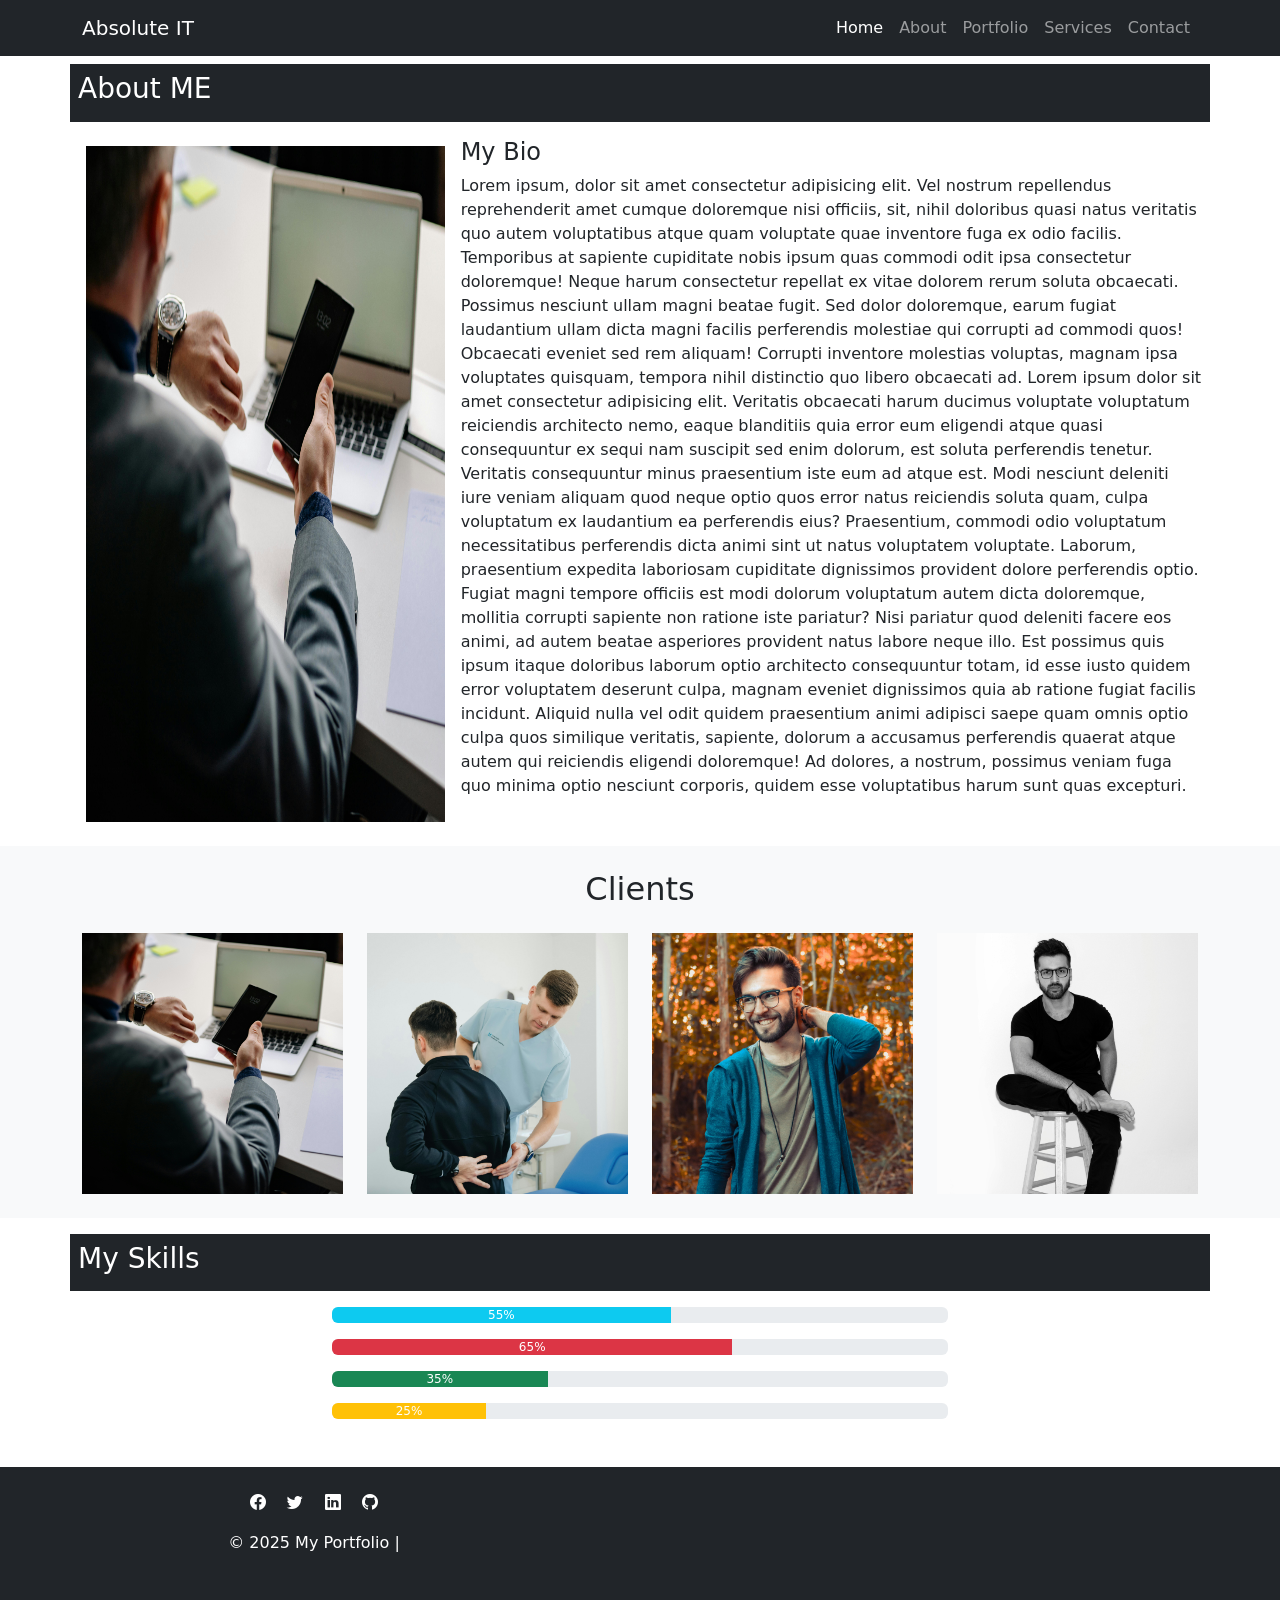
<file: about.html>
<!DOCTYPE html>
<html lang="en">
<head>
  <meta charset="UTF-8" />
  <meta name="viewport" content="width=device-width, initial-scale=1.0" />
  <link href="https://cdn.jsdelivr.net/npm/bootstrap@5.3.7/dist/css/bootstrap.min.css" rel="stylesheet" integrity="sha384-LN+7fdVzj6u52u30Kp6M/trliBMCMKTyK833zpbD+pXdCLuTusPj697FH4R/5mcr" crossorigin="anonymous">
  <script src="https://cdn.jsdelivr.net/npm/bootstrap@5.3.7/dist/js/bootstrap.bundle.min.js" integrity="sha384-ndDqU0Gzau9qJ1lfW4pNLlhNTkCfHzAVBReH9diLvGRem5+R9g2FzA8ZGN954O5Q" crossorigin="anonymous"></script>
  <link rel="stylesheet" href="https://cdn.jsdelivr.net/npm/bootstrap-icons@1.10.5/font/bootstrap-icons.css">

  <link rel="stylesheet" href="style.css">
  <title>Absoluet IT</title>
</head>
<body>
    <!-- Nav Bar -->
    <nav class="navbar navbar-expand-lg navbar-dark bg-dark sticky-top">
    <div class="container">
      <a class="navbar-brand" href="index.html"> Absolute IT </a>
      <button class="navbar-toggler" type="button" data-bs-toggle="collapse" data-bs-target="#navMenu">
        <span class="navbar-toggler-icon"></span>
      </button>
      <div class="collapse navbar-collapse" id="navMenu">
        <ul class="navbar-nav ms-auto text-center" >
          <li class="nav-item"><a class="nav-link active" href="index.html">Home</a></li>
          <li class="nav-item"><a class="nav-link" href="about.html">About</a></li>
          <li class="nav-item"><a class="nav-link" href="portfolio.html">Portfolio</a></li>
          <li class="nav-item"><a class="nav-link" href="services.html">Services</a></li>
          <li class="nav-item"><a class="nav-link" href="contact.html">Contact</a></li>
        </ul>
      </div>
    </div>
  </nav>

  <div class=" container bg-dark text-white p-2 mt-2">
    <h3 > About ME  </h3>
  </div>

  <div class="container my-2 p-2 ">
  <div class="row">

    <div class="col-4">
        <img src="6.jpg" alt="" class="fluid m-2 w-100 h-100">

    </div>

    <div class="col-8">
        <h4> My Bio  </h4>
        <p> Lorem ipsum, dolor sit amet consectetur adipisicing elit. Vel nostrum repellendus reprehenderit amet cumque doloremque nisi officiis, sit, nihil doloribus quasi natus veritatis quo autem voluptatibus atque quam voluptate quae inventore fuga ex odio facilis. Temporibus at sapiente cupiditate nobis ipsum quas commodi odit ipsa consectetur doloremque! Neque harum consectetur repellat ex vitae dolorem rerum soluta obcaecati. Possimus nesciunt ullam magni beatae fugit. Sed dolor doloremque, earum fugiat laudantium ullam dicta magni facilis perferendis molestiae qui corrupti ad commodi quos! Obcaecati eveniet sed rem aliquam! Corrupti inventore molestias voluptas, magnam ipsa voluptates quisquam, tempora nihil distinctio quo libero obcaecati ad. Lorem ipsum dolor sit amet consectetur adipisicing elit. Veritatis obcaecati harum ducimus voluptate voluptatum reiciendis architecto nemo, eaque blanditiis quia error eum eligendi atque quasi consequuntur ex sequi nam suscipit sed enim dolorum, est soluta perferendis tenetur. Veritatis consequuntur minus praesentium iste eum ad atque est. Modi nesciunt deleniti iure veniam aliquam quod neque optio quos error natus reiciendis soluta quam, culpa voluptatum ex laudantium ea perferendis eius? Praesentium, commodi odio voluptatum necessitatibus perferendis dicta animi sint ut natus voluptatem voluptate. Laborum, praesentium expedita laboriosam cupiditate dignissimos provident dolore perferendis optio. Fugiat magni tempore officiis est modi dolorum voluptatum autem dicta doloremque, mollitia corrupti sapiente non ratione iste pariatur? Nisi pariatur quod deleniti facere eos animi, ad autem beatae asperiores provident natus labore neque illo. Est possimus quis ipsum itaque doloribus laborum optio architecto consequuntur totam, id esse iusto quidem error voluptatem deserunt culpa, magnam eveniet dignissimos quia ab ratione fugiat facilis incidunt. Aliquid nulla vel odit quidem praesentium animi adipisci saepe quam omnis optio culpa quos similique veritatis, sapiente, dolorum a accusamus perferendis quaerat atque autem qui reiciendis eligendi doloremque! Ad dolores, a nostrum, possimus veniam fuga quo minima optio nesciunt corporis, quidem esse voluptatibus harum sunt quas excepturi. </p>
    </div>

  </div>


 </div>




<section class="bg-light py-4 mt-4">
    <div class="container text-center">
      <h2>Clients</h2>
      <div class="row mt-4">
        <div class="col-md-3 col-6">
          <img src="6.jpg" alt="Client 1" class="img-fluid grayscale" />
        </div>
        <div class="col-md-3 col-6">
          <img src="7.jpg" alt="Client 2" class="img-fluid grayscale" />
        </div>
           <div class="col-md-3 col-6">
          <img src="8.jpg" alt="Client 2" class="img-fluid grayscale" />
        </div>
                <div class="col-md-3 col-6">
          <img src="9.jpg" alt="Client 2" class="img-fluid grayscale" />
        </div>
      </div>
    </div>
  </section>


<div class="container bg-dark text-white p-2 my-3 ">
  <h3>My Skills</h3>
</div>

<div class="container my-3 gap-3 progressbar-1">

  <div class="progress mb-3">
    <div class="progress-bar bg-info" role="progressbar" style="width: 55%;" aria-valuenow="55" aria-valuemin="0" aria-valuemax="100">55%</div>
  </div>

  <div class="progress mb-3">
    <div class="progress-bar bg-danger" role="progressbar" style="width: 65%;" aria-valuenow="65" aria-valuemin="0" aria-valuemax="100">65%</div>
  </div>

  <div class="progress mb-3">
    <div class="progress-bar bg-success" role="progressbar" style="width: 35%;" aria-valuenow="35" aria-valuemin="0" aria-valuemax="100">35%</div>
  </div>

  <div class="progress mb-3">
    <div class="progress-bar bg-warning" role="progressbar" style="width: 25%;" aria-valuenow="25" aria-valuemin="0" aria-valuemax="100">25%</div>
  </div>

</div>



    <!-- Footer -->
   <footer class="bg-dark text-white text-center py-4 mt-5">
        <div class="row">
            <div class="col-6">
                <!-- Social Icons -->
                <div class="mb-3">
                    <a href="#" class="text-white me-3"><i class="bi bi-facebook"></i></a>
                    <a href="#" class="text-white me-3"><i class="bi bi-twitter"></i></a>
                    <a href="#" class="text-white me-3"><i class="bi bi-linkedin"></i></a>
                    <a href="#" class="text-white"><i class="bi bi-github"></i></a>
                </div>

                <!-- Copyright + Time -->
                <div>© 2025 My Portfolio | <h3 id="datetime"></h3></div>
            </div>
            <div class="col-6">

                <iframe
                    src="https://www.google.com/maps/embed?pb=!1m18!1m12!1m3!1d3651.893793030999!2d90.38806817383815!3d23.751166478669823!2m3!1f0!2f0!3f0!3m2!1i1024!2i768!4f13.1!3m3!1m2!1s0x3755b8bcd681372b%3A0x5c2b8755e4327004!2sBashundhara%20City%20Shopping%20Complex!5e0!3m2!1sen!2sbd!4v1754132889479!5m2!1sen!2sbd"
                    width="250" height="200" style="border:0;" allowfullscreen="" loading="lazy"
                    referrerpolicy="no-referrer-when-downgrade"></iframe>

            </div>
        </div>

    </footer>

<script src="https://cdn.jsdelivr.net/npm/bootstrap@5.3.7/dist/js/bootstrap.bundle.min.js" integrity="sha384-ndDqU0Gzau9qJ1lfW4pNLlhNTkCfHzAVBReH9diLvGRem5+R9g2FzA8ZGN954O5Q" crossorigin="anonymous"></script>
  <script src="script.js"></script>

</body>
</html>
</file>
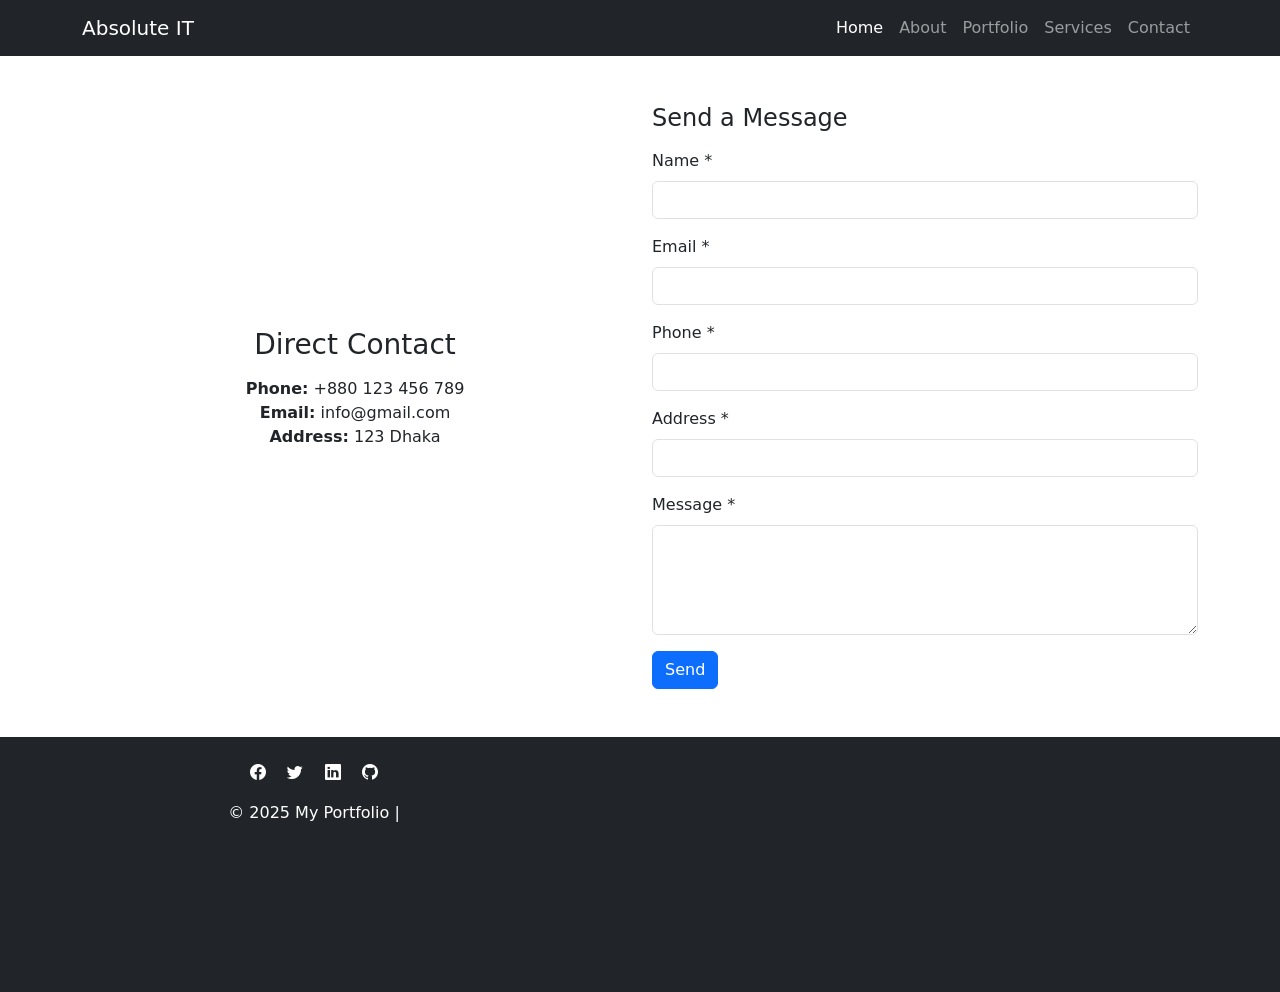
<file: contact.html>
<!DOCTYPE html>
<html lang="en">
<head>
  <meta charset="UTF-8" />
  <meta name="viewport" content="width=device-width, initial-scale=1.0" />
  <link href="https://cdn.jsdelivr.net/npm/bootstrap@5.3.7/dist/css/bootstrap.min.css" rel="stylesheet" integrity="sha384-LN+7fdVzj6u52u30Kp6M/trliBMCMKTyK833zpbD+pXdCLuTusPj697FH4R/5mcr" crossorigin="anonymous">
  <script src="https://cdn.jsdelivr.net/npm/bootstrap@5.3.7/dist/js/bootstrap.bundle.min.js" integrity="sha384-ndDqU0Gzau9qJ1lfW4pNLlhNTkCfHzAVBReH9diLvGRem5+R9g2FzA8ZGN954O5Q" crossorigin="anonymous"></script>
  <link rel="stylesheet" href="https://cdn.jsdelivr.net/npm/bootstrap-icons@1.10.5/font/bootstrap-icons.css">

  <link rel="stylesheet" href="style.css">
  <title>Absoluet IT</title>
</head>
<body>
    <!-- Nav Bar -->
    <nav class="navbar navbar-expand-lg navbar-dark bg-dark sticky-top">
    <div class="container">
      <a class="navbar-brand" href="index.html"> Absolute IT </a>
      <button class="navbar-toggler" type="button" data-bs-toggle="collapse" data-bs-target="#navMenu">
        <span class="navbar-toggler-icon"></span>
      </button>
      <div class="collapse navbar-collapse" id="navMenu">
        <ul class="navbar-nav ms-auto text-center" >
          <li class="nav-item"><a class="nav-link active" href="index.html">Home</a></li>
          <li class="nav-item"><a class="nav-link" href="about.html">About</a></li>
          <li class="nav-item"><a class="nav-link" href="portfolio.html">Portfolio</a></li>
          <li class="nav-item"><a class="nav-link" href="services.html">Services</a></li>
          <li class="nav-item"><a class="nav-link" href="contact.html">Contact</a></li>
        </ul>
      </div>
    </div>
  </nav>


  
  <section class="container my-5">
  <div class="row g-4 align-items-center">
    <div class="col-md-6 d-flex flex-column justify-content-center  text-center p-4" >
      <h3 class="mb-3">Direct Contact</h3>
      <p>
        <strong>Phone:</strong> +880 123 456 789 <br>
        <strong>Email:</strong> info@gmail.com <br>
        <strong>Address:</strong> 123 Dhaka
      </p>
    </div>
    <div class="col-md-6">
      <h4 class="mb-3">Send a Message</h4>
      <form id="contactForm" novalidate>
        <div class="mb-3">
          <label for="name" class="form-label">Name *</label>
          <input type="text" class="form-control" id="name" required />
          <div class="invalid-feedback">Please enter your name.</div>
        </div>
        <div class="mb-3">
          <label for="email" class="form-label">Email *</label>
          <input type="email" class="form-control" id="email" required />
          <div class="invalid-feedback">Please enter a valid email address.</div>
        </div>
        <div class="mb-3">
          <label for="phone" class="form-label">Phone *</label>
          <input type="tel" class="form-control" id="phone" required pattern="^[0-9\-\+\s\(\)]{7,15}$" />
          <div class="invalid-feedback">Please enter a valid phone number.</div>
        </div>
        <div class="mb-3">
          <label for="address" class="form-label">Address *</label>
          <input type="text" class="form-control" id="address" required />
          <div class="invalid-feedback">Please enter your address.</div>
        </div>
        <div class="mb-3">
          <label for="message" class="form-label">Message *</label>
          <textarea class="form-control" id="message" rows="4" required></textarea>
          <div class="invalid-feedback">Please enter your message.</div>
        </div>
        <button type="submit" class="btn btn-primary">Send</button>
      </form>
    </div>
  </div>
</section>


  <!-- Contact form -->

  </section>



    <!-- Footer -->
   <footer class="bg-dark text-white text-center py-4 mt-5">
        <div class="row">
            <div class="col-6">
                <!-- Social Icons -->
                <div class="mb-3">
                    <a href="#" class="text-white me-3"><i class="bi bi-facebook"></i></a>
                    <a href="#" class="text-white me-3"><i class="bi bi-twitter"></i></a>
                    <a href="#" class="text-white me-3"><i class="bi bi-linkedin"></i></a>
                    <a href="#" class="text-white"><i class="bi bi-github"></i></a>
                </div>

                <!-- Copyright + Time -->
                <div>© 2025 My Portfolio | <h3 id="datetime"></h3></div>
            </div>
            <div class="col-6">

                <iframe
                    src="https://www.google.com/maps/embed?pb=!1m18!1m12!1m3!1d3651.893793030999!2d90.38806817383815!3d23.751166478669823!2m3!1f0!2f0!3f0!3m2!1i1024!2i768!4f13.1!3m3!1m2!1s0x3755b8bcd681372b%3A0x5c2b8755e4327004!2sBashundhara%20City%20Shopping%20Complex!5e0!3m2!1sen!2sbd!4v1754132889479!5m2!1sen!2sbd"
                    width="250" height="200" style="border:0;" allowfullscreen="" loading="lazy"
                    referrerpolicy="no-referrer-when-downgrade"></iframe>

            </div>
        </div>




    </footer>
<script src="https://cdn.jsdelivr.net/npm/bootstrap@5.3.7/dist/js/bootstrap.bundle.min.js" integrity="sha384-ndDqU0Gzau9qJ1lfW4pNLlhNTkCfHzAVBReH9diLvGRem5+R9g2FzA8ZGN954O5Q" crossorigin="anonymous"></script>
  <script src="script.js"></script>
</body>
</html>
</file>
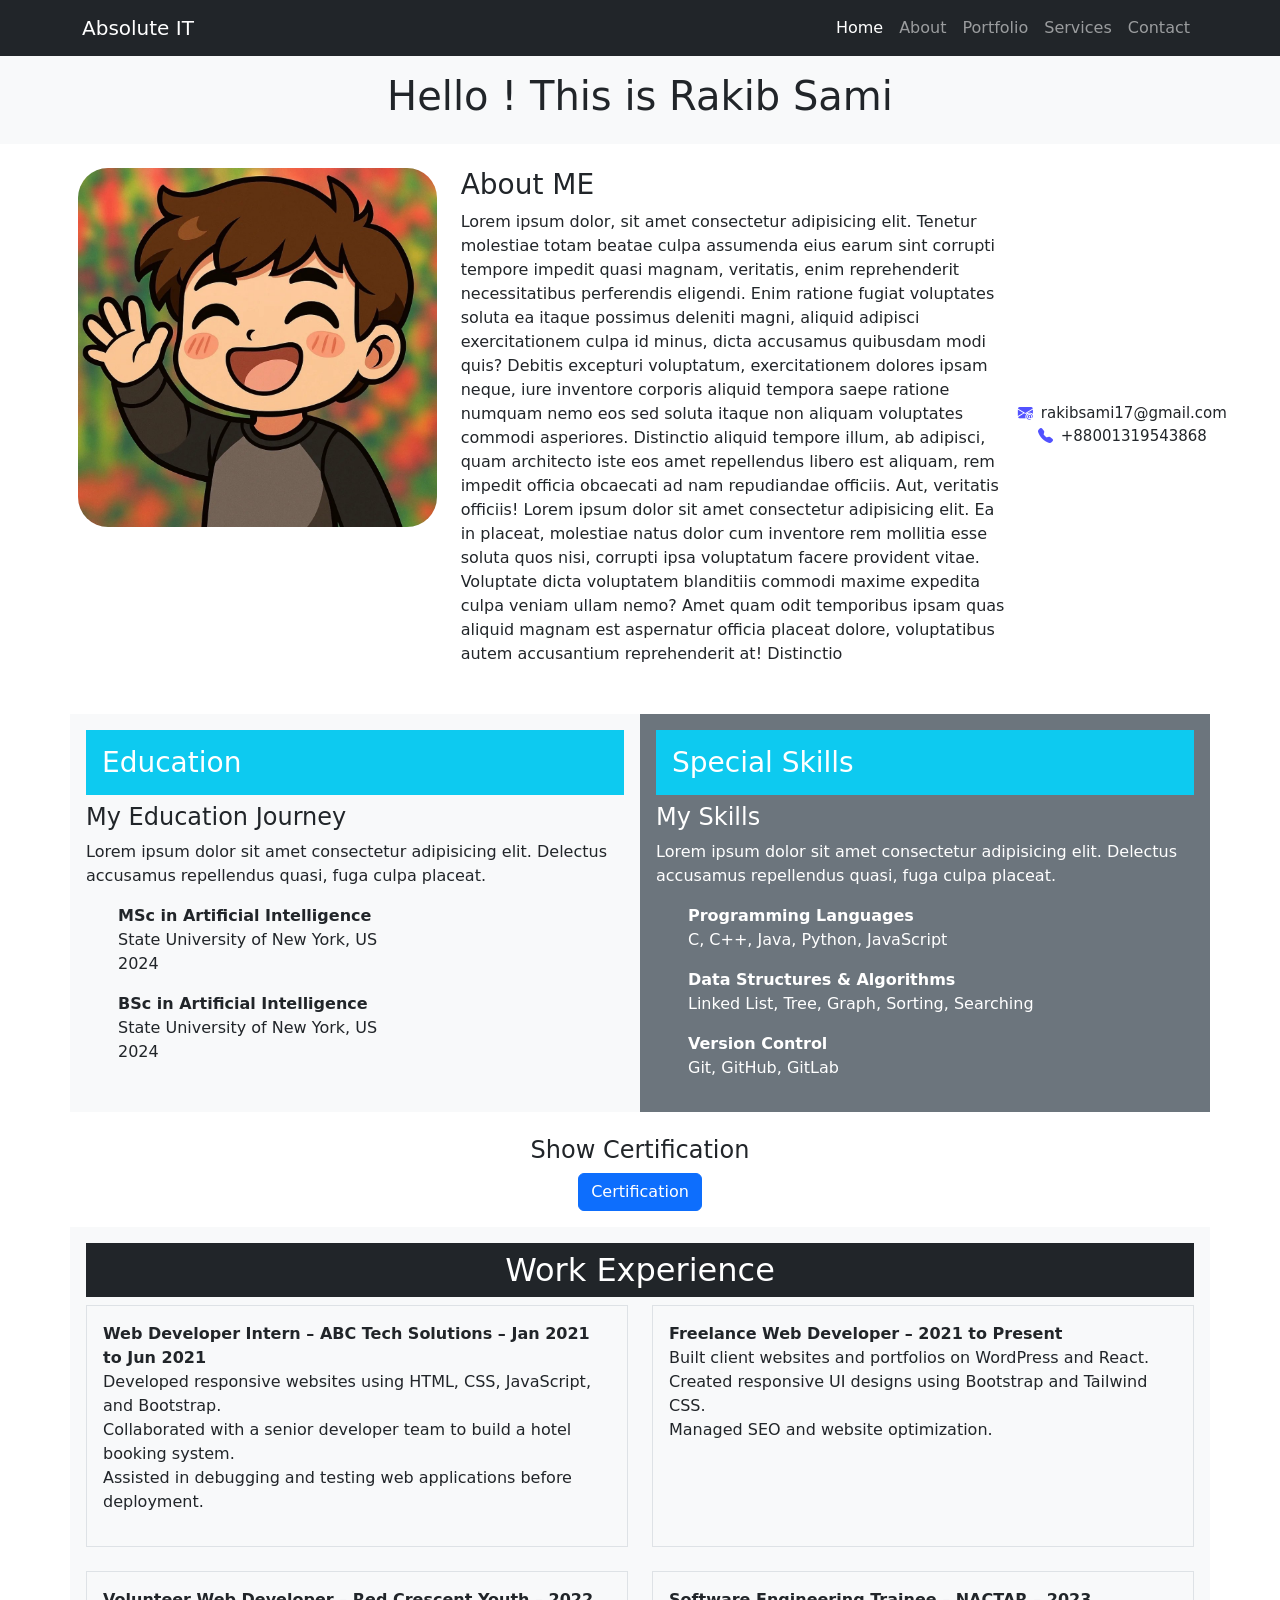
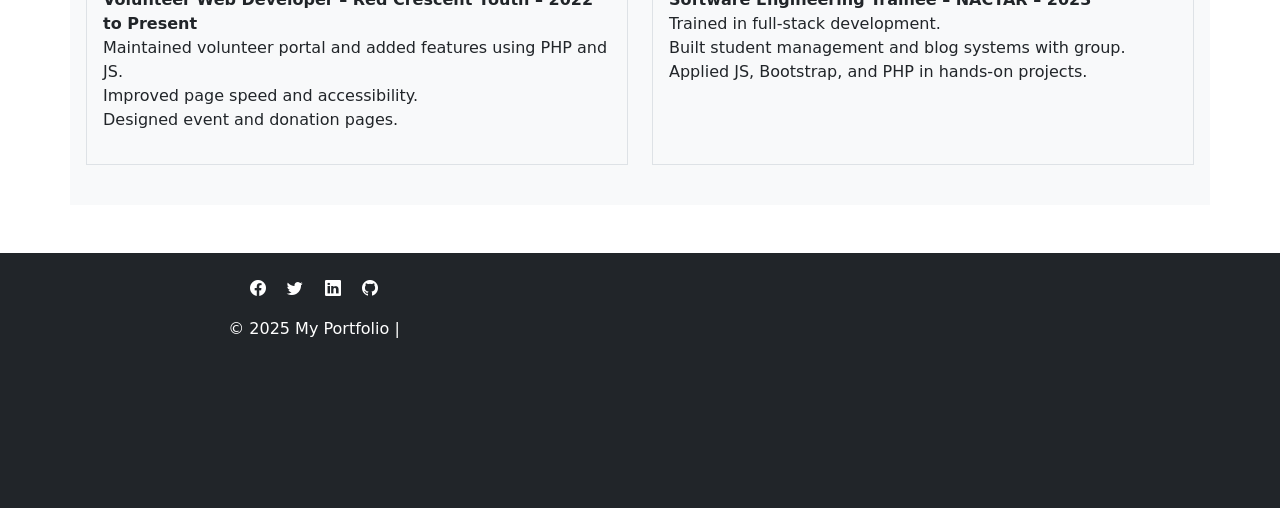
<file: portfolio.html>
<!DOCTYPE html>
<html lang="en">
<head>
  <meta charset="UTF-8" />
  <meta name="viewport" content="width=device-width, initial-scale=1.0" />
  <link href="https://cdn.jsdelivr.net/npm/bootstrap@5.3.7/dist/css/bootstrap.min.css" rel="stylesheet" integrity="sha384-LN+7fdVzj6u52u30Kp6M/trliBMCMKTyK833zpbD+pXdCLuTusPj697FH4R/5mcr" crossorigin="anonymous">
  <script src="https://cdn.jsdelivr.net/npm/bootstrap@5.3.7/dist/js/bootstrap.bundle.min.js" integrity="sha384-ndDqU0Gzau9qJ1lfW4pNLlhNTkCfHzAVBReH9diLvGRem5+R9g2FzA8ZGN954O5Q" crossorigin="anonymous"></script>
  <link rel="stylesheet" href="https://cdn.jsdelivr.net/npm/bootstrap-icons@1.10.5/font/bootstrap-icons.css">

  <link rel="stylesheet" href="style.css">

  <title>Absoluet IT</title>
</head>
<body>
    <!-- Nav Bar -->
    <nav class="navbar navbar-expand-lg navbar-dark bg-dark sticky-top">
    <div class="container">
      <a class="navbar-brand" href="index.html"> Absolute IT </a>
      <button class="navbar-toggler" type="button" data-bs-toggle="collapse" data-bs-target="#navMenu">
        <span class="navbar-toggler-icon"></span>
      </button>
      <div class="collapse navbar-collapse" id="navMenu">
        <ul class="navbar-nav ms-auto text-center" >
          <li class="nav-item"><a class="nav-link active" href="index.html">Home</a></li>
          <li class="nav-item"><a class="nav-link" href="about.html">About</a></li>
          <li class="nav-item"><a class="nav-link" href="portfolio.html">Portfolio</a></li>
          <li class="nav-item"><a class="nav-link" href="services.html">Services</a></li>
          <li class="nav-item"><a class="nav-link" href="contact.html">Contact</a></li>
        </ul>
      </div>
    </div>
  </nav>



  <div class="container-fluid bg-light text-center p-3"> 
      <h1> Hello ! This is Rakib Sami </h1>
  </div>

  <div class="container  p-2 my-3 ">

    <div class="row"> 

        <div class="col-4">
            <img src="sami.jpg" alt="" class="img-fluid w-100 sami-image">
        </div>

        <div class="col-6 ">
            <h3> About ME  </h3>
            <p> Lorem ipsum dolor, sit amet consectetur adipisicing elit. Tenetur molestiae totam beatae culpa assumenda eius earum sint corrupti tempore impedit quasi magnam, veritatis, enim reprehenderit necessitatibus perferendis eligendi. Enim ratione fugiat voluptates soluta ea itaque possimus deleniti magni, aliquid adipisci exercitationem culpa id minus, dicta accusamus quibusdam modi quis? Debitis excepturi voluptatum, exercitationem dolores ipsam neque, iure inventore corporis aliquid tempora saepe ratione numquam nemo eos sed soluta itaque non aliquam voluptates commodi asperiores. Distinctio aliquid tempore illum, ab adipisci, quam architecto iste eos amet repellendus libero est aliquam, rem impedit officia obcaecati ad nam repudiandae officiis. Aut, veritatis officiis! Lorem ipsum dolor sit amet consectetur adipisicing elit. Ea in placeat, molestiae natus dolor cum inventore rem mollitia esse soluta quos nisi, corrupti ipsa voluptatum facere provident vitae. Voluptate dicta voluptatem blanditiis commodi maxime expedita culpa veniam ullam nemo? Amet quam odit temporibus ipsam quas aliquid magnam est aspernatur officia placeat dolore, voluptatibus autem accusantium reprehenderit at! Distinctio</p>
        </div>

        <div class="col-2  d-flex flex-column justify-content-center align-items-center ">

            <div class="info-2 d-flex ">  <div class="icon ms-2 me-2 samiicon">  <i class="bi bi-envelope-at-fill"></i> </div>  <div class="icon-text"> rakibsami17@gmail.com </div>   </div>
            <div class="info-2 d-flex ">  <div class="icon ms-2 me-2 samiicon">  <i class="bi bi-telephone-fill"></i> </div>  <div class="icon-text"> +88001319543868 </div>   </div>

        </div>

    </div>

  </div>

  <div class="container bg-light mt-3">
      
  </div>


  <div class="container mt-4">
  <div class="row">

    <!-- Left Column -->
    <div class="col-6 bg-light p-3">
      <h3 class="bg-info text-white p-3">Education</h3>
      <h4>My Education Journey</h4>
      <p>Lorem ipsum dolor sit amet consectetur adipisicing elit. Delectus accusamus repellendus quasi, fuga culpa placeat.</p>
      <ul class="samilist">
        <li>
          <b>MSc in Artificial Intelligence</b><br>
          <p>State University of New York, US<br>2024</p>
        </li>
        <li>
          <b>BSc in Artificial Intelligence</b><br>
          <p>State University of New York, US<br>2024</p>
        </li>
      </ul>
    </div>

    <!-- Right Column -->
    <div class="col-6 bg-secondary text-white p-3">
      <h3 class="bg-info text-white p-3">Special Skills</h3>
      <h4>My Skills</h4>
      <p>Lorem ipsum dolor sit amet consectetur adipisicing elit. Delectus accusamus repellendus quasi, fuga culpa placeat.</p>
      <ul class="samilist">
        <li>
          <b>Programming Languages</b><br>
          <p>C, C++, Java, Python, JavaScript</p>
        </li>
        <li>
          <b>Data Structures & Algorithms</b><br>
          <p>Linked List, Tree, Graph, Sorting, Searching</p>
        </li>
        <li>
          <b>Version Control</b><br>
          <p>Git, GitHub, GitLab</p>
        </li>
      </ul>
    </div>

  </div>
</div>



<!-- Button trigger modal -->

<div class="text-center mt-4"> 
    <h4>  Show  Certification  </h4>
<!-- Button trigger modal -->
<button type="button" class="btn btn-primary" data-toggle="modal" data-target="#exampleModalCenter">
  Certification
</button>

<!-- Modal -->
<div class="modal fade" id="exampleModalCenter" tabindex="-1" role="dialog" aria-labelledby="exampleModalCenterTitle" aria-hidden="true">
  <div class="modal-dialog modal-dialog-centered" role="document">
    <div class="modal-content">
      <div class="modal-header">
        <h5 class="modal-title" id="exampleModalLongTitle">  Certification  </h5>
        <button type="button" class="close" data-dismiss="modal" aria-label="Close">
          <span aria-hidden="true">&times;</span>
        </button>
      </div>
      <div class="modal-body">
                              Web Development – Programming Hero (2023) <br>
                      Graphics Design – Creative IT Institute (2022) <br>
                      SEO & Digital Marketing – BITM (2021) <br>
                      WordPress Customization – Freelancing BD (2020) <br>
       </div>
      <div class="modal-footer">
        <button type="button" class="btn btn-secondary" data-dismiss="modal">Close</button>
        <button type="button" class="btn btn-primary">Save changes</button>
      </div>
    </div>
  </div>
</div>

</div>


        <div class="container my-3 p-3 bg-light">
  <h2 class="bg-dark text-white text-center p-2">Work Experience</h2>
  
  <div class="row">
    <div class="col-md-6 mb-4">
      <div class="workbox border p-3 h-100">
        <p><b>Web Developer Intern – ABC Tech Solutions – Jan 2021 to Jun 2021</b><br>
          Developed responsive websites using HTML, CSS, JavaScript, and Bootstrap.<br>
          Collaborated with a senior developer team to build a hotel booking system.<br>
          Assisted in debugging and testing web applications before deployment.
        </p>
      </div>
    </div>
    
    <div class="col-md-6 mb-4">
      <div class="workbox border p-3 h-100">
        <p><b>Freelance Web Developer – 2021 to Present</b><br>
          Built client websites and portfolios on WordPress and React.<br>
          Created responsive UI designs using Bootstrap and Tailwind CSS.<br>
          Managed SEO and website optimization.
        </p>
      </div>
    </div>
    
    <div class="col-md-6 mb-4">
      <div class="workbox border p-3 h-100">
        <p><b>Volunteer Web Developer – Red Crescent Youth – 2022 to Present</b><br>
          Maintained volunteer portal and added features using PHP and JS.<br>
          Improved page speed and accessibility.<br>
          Designed event and donation pages.
        </p>
      </div>
    </div>

    <div class="col-md-6 mb-4">
      <div class="workbox border p-3 h-100">
        <p><b>Software Engineering Trainee – NACTAR – 2023</b><br>
          Trained in full-stack development.<br>
          Built student management and blog systems with group.<br>
          Applied JS, Bootstrap, and PHP in hands-on projects.
        </p>
      </div>
    </div>
  </div>
</div>

 <!-- Footer -->
   <footer class="bg-dark text-white text-center py-4 mt-5">
        <div class="row">
            <div class="col-6">
                <!-- Social Icons -->
                <div class="mb-3">
                    <a href="#" class="text-white me-3"><i class="bi bi-facebook"></i></a>
                    <a href="#" class="text-white me-3"><i class="bi bi-twitter"></i></a>
                    <a href="#" class="text-white me-3"><i class="bi bi-linkedin"></i></a>
                    <a href="#" class="text-white"><i class="bi bi-github"></i></a>
                </div>

                <!-- Copyright + Time -->
                <div>© 2025 My Portfolio | <h3 id="datetime"></h3></div>
            </div>
            <div class="col-6">

                <iframe
                    src="https://www.google.com/maps/embed?pb=!1m18!1m12!1m3!1d3651.893793030999!2d90.38806817383815!3d23.751166478669823!2m3!1f0!2f0!3f0!3m2!1i1024!2i768!4f13.1!3m3!1m2!1s0x3755b8bcd681372b%3A0x5c2b8755e4327004!2sBashundhara%20City%20Shopping%20Complex!5e0!3m2!1sen!2sbd!4v1754132889479!5m2!1sen!2sbd"
                    width="250" height="200" style="border:0;" allowfullscreen="" loading="lazy"
                    referrerpolicy="no-referrer-when-downgrade"></iframe>

            </div>
        </div>
    </footer>

    <script src="https://cdn.jsdelivr.net/npm/bootstrap@5.3.7/dist/js/bootstrap.bundle.min.js" integrity="sha384-ndDqU0Gzau9qJ1lfW4pNLlhNTkCfHzAVBReH9diLvGRem5+R9g2FzA8ZGN954O5Q" crossorigin="anonymous"></script>
  <script src="script.js"></script>
  <!-- Required JS -->
<script src="https://code.jquery.com/jquery-3.5.1.slim.min.js"></script>
<script src="https://cdn.jsdelivr.net/npm/popper.js@1.16.1/dist/umd/popper.min.js"></script>
<script src="https://stackpath.bootstrapcdn.com/bootstrap/4.5.2/js/bootstrap.min.js"></script>
</body>
</html>
</file>
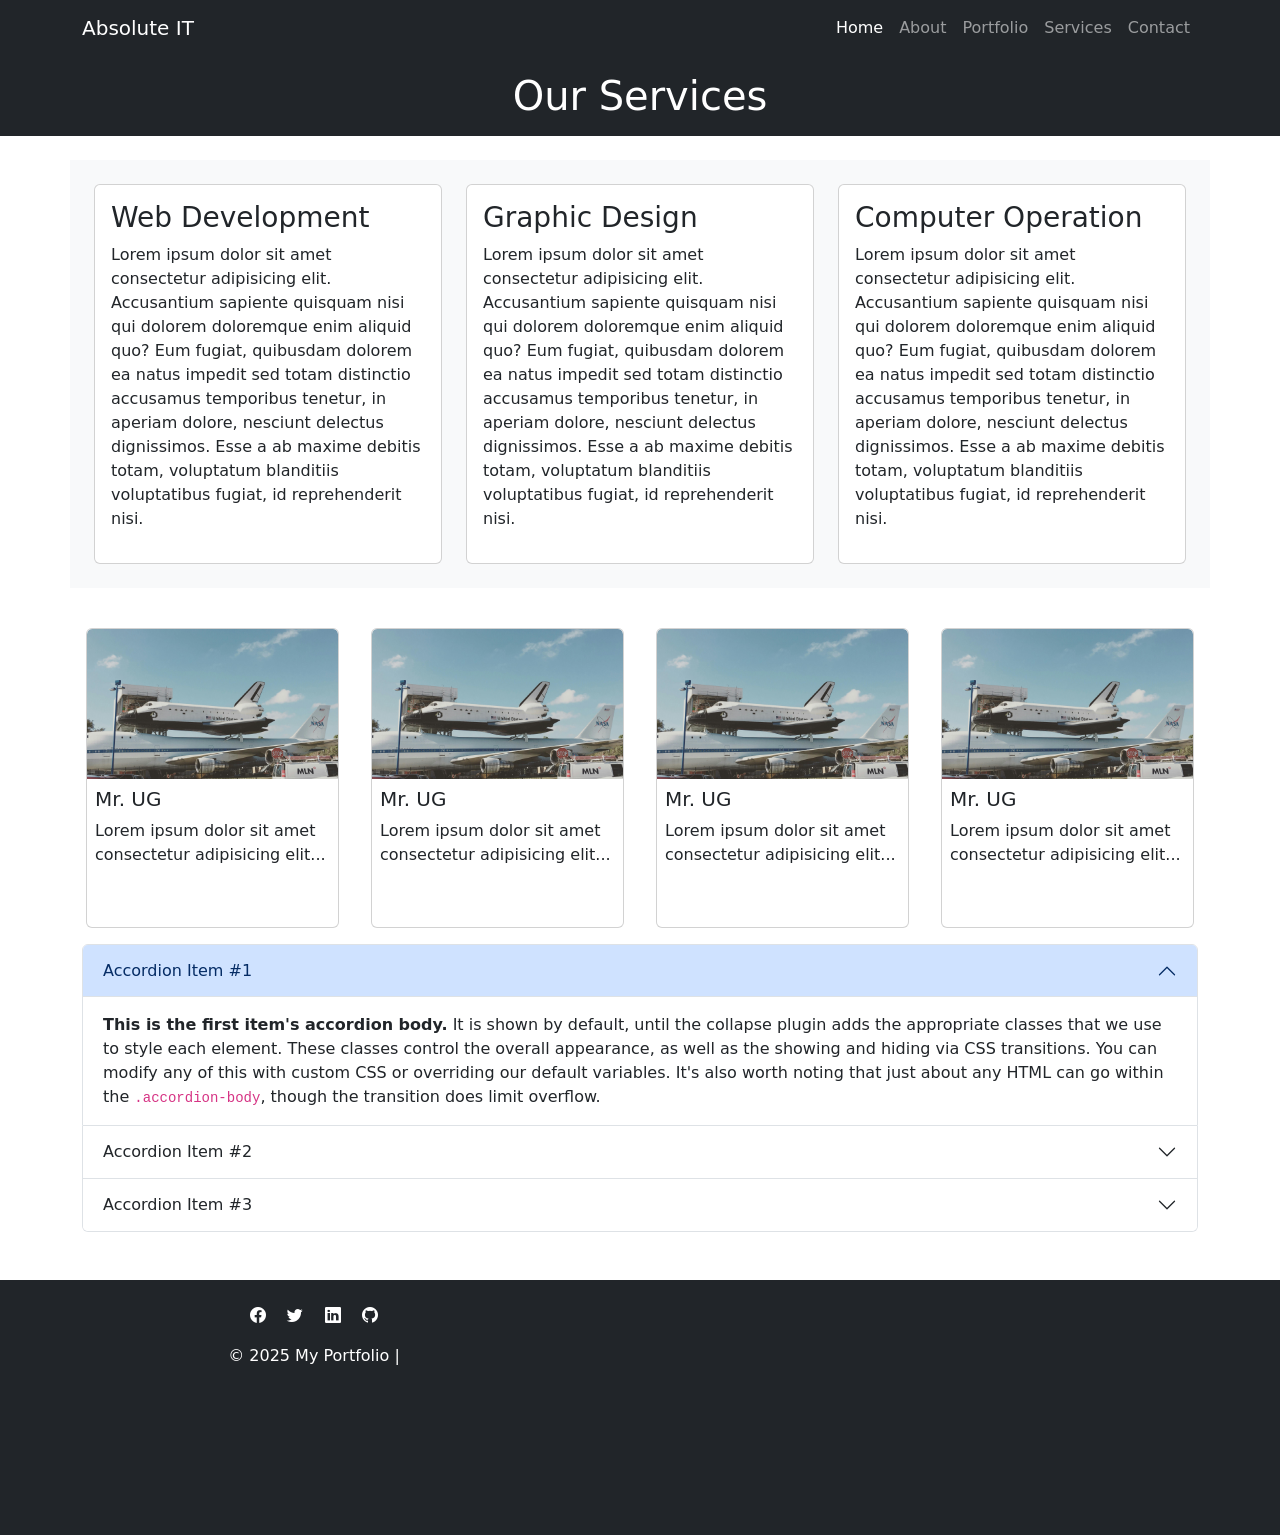
<file: services.html>
<!DOCTYPE html>
<html lang="en">
<head>
  <meta charset="UTF-8" />
  <meta name="viewport" content="width=device-width, initial-scale=1.0" />
  <link href="https://cdn.jsdelivr.net/npm/bootstrap@5.3.7/dist/css/bootstrap.min.css" rel="stylesheet" integrity="sha384-LN+7fdVzj6u52u30Kp6M/trliBMCMKTyK833zpbD+pXdCLuTusPj697FH4R/5mcr" crossorigin="anonymous">
  <script src="https://cdn.jsdelivr.net/npm/bootstrap@5.3.7/dist/js/bootstrap.bundle.min.js" integrity="sha384-ndDqU0Gzau9qJ1lfW4pNLlhNTkCfHzAVBReH9diLvGRem5+R9g2FzA8ZGN954O5Q" crossorigin="anonymous"></script>
  <link rel="stylesheet" href="https://cdn.jsdelivr.net/npm/bootstrap-icons@1.10.5/font/bootstrap-icons.css">

  <link rel="stylesheet" href="style.css">
  <title>Absoluet IT</title>
</head>
<body>
    <!-- Nav Bar -->
    <nav class="navbar navbar-expand-lg navbar-dark bg-dark sticky-top">
    <div class="container">
      <a class="navbar-brand" href="index.html"> Absolute IT </a>
      <button class="navbar-toggler" type="button" data-bs-toggle="collapse" data-bs-target="#navMenu">
        <span class="navbar-toggler-icon"></span>
      </button>
      <div class="collapse navbar-collapse" id="navMenu">
        <ul class="navbar-nav ms-auto text-center" >
          <li class="nav-item"><a class="nav-link active" href="index.html">Home</a></li>
          <li class="nav-item"><a class="nav-link" href="about.html">About</a></li>
          <li class="nav-item"><a class="nav-link" href="portfolio.html">Portfolio</a></li>
          <li class="nav-item"><a class="nav-link" href="services.html">Services</a></li>
          <li class="nav-item"><a class="nav-link" href="contact.html">Contact</a></li>
        </ul>
      </div>
    </div>
  </nav>

  <h1 class="bg-dark text-white text-center p-3"> Our Services  </h1>

<section class="container bg-light my-4 p-4">
  <div class="row">
      <div class="col-4"> 
        <div class="card"> 
          <div class="card-body">
              <h3> Web Development </h3>
                <p> Lorem ipsum dolor sit amet consectetur adipisicing elit. Accusantium sapiente quisquam nisi qui dolorem doloremque enim aliquid quo? Eum fugiat, quibusdam dolorem ea natus impedit sed totam distinctio accusamus temporibus tenetur, in aperiam dolore, nesciunt delectus dignissimos. Esse a ab maxime debitis totam, voluptatum blanditiis voluptatibus fugiat, id reprehenderit nisi. </p>
          </div>
        </div>
      </div>

            <div class="col-4"> 
        <div class="card"> 
          <div class="card-body">
              <h3> Graphic Design </h3>
                <p> Lorem ipsum dolor sit amet consectetur adipisicing elit. Accusantium sapiente quisquam nisi qui dolorem doloremque enim aliquid quo? Eum fugiat, quibusdam dolorem ea natus impedit sed totam distinctio accusamus temporibus tenetur, in aperiam dolore, nesciunt delectus dignissimos. Esse a ab maxime debitis totam, voluptatum blanditiis voluptatibus fugiat, id reprehenderit nisi. </p>
          </div>
        </div>
      </div>

            <div class="col-4"> 
        <div class="card"> 
          <div class="card-body">
              <h3> Computer Operation </h3>
                <p> Lorem ipsum dolor sit amet consectetur adipisicing elit. Accusantium sapiente quisquam nisi qui dolorem doloremque enim aliquid quo? Eum fugiat, quibusdam dolorem ea natus impedit sed totam distinctio accusamus temporibus tenetur, in aperiam dolore, nesciunt delectus dignissimos. Esse a ab maxime debitis totam, voluptatum blanditiis voluptatibus fugiat, id reprehenderit nisi. </p>
          </div>
        </div>
      </div>


    </div>

  </div>
</section>

<section class="container">
  <div class="row">
    <div class="col-3 p-3">
      <div class="card samicard">
        <img src="10.jpg" alt="image" class="card-img-top image-fit">
        <div class="card-body p-2">
          <h5 class="card-title">Mr. UG</h5>
          <p class="card-text">Lorem ipsum dolor sit amet consectetur adipisicing elit...</p>
        </div>
      </div>
    </div>

        <div class="col-3 p-3">
      <div class="card samicard">
        <img src="10.jpg" alt="image" class="card-img-top image-fit">
        <div class="card-body p-2">
          <h5 class="card-title">Mr. UG</h5>
          <p class="card-text">Lorem ipsum dolor sit amet consectetur adipisicing elit...</p>
        </div>
      </div>
    </div>

        <div class="col-3 p-3">
      <div class="card samicard">
        <img src="10.jpg" alt="image" class="card-img-top image-fit">
        <div class="card-body p-2">
          <h5 class="card-title">Mr. UG</h5>
          <p class="card-text">Lorem ipsum dolor sit amet consectetur adipisicing elit...</p>
        </div>
      </div>
    </div>

        <div class="col-3 p-3">
      <div class="card samicard">
        <img src="10.jpg" alt="image" class="card-img-top image-fit">
        <div class="card-body p-2">
          <h5 class="card-title">Mr. UG</h5>
          <p class="card-text">Lorem ipsum dolor sit amet consectetur adipisicing elit...</p>
        </div>
      </div>
    </div>

    <!-- Repeat same block for other cards -->
  </div>
</section>

<section class="container">
<div class="accordion" id="accordionExample">
  <div class="accordion-item">
    <h2 class="accordion-header" id="headingOne">
      <button class="accordion-button" type="button" data-bs-toggle="collapse" data-bs-target="#collapseOne" aria-expanded="true" aria-controls="collapseOne">
        Accordion Item #1
      </button>
    </h2>
    <div id="collapseOne" class="accordion-collapse collapse show" aria-labelledby="headingOne" data-bs-parent="#accordionExample">
      <div class="accordion-body">
        <strong>This is the first item's accordion body.</strong> It is shown by default, until the collapse plugin adds the appropriate classes that we use to style each element. These classes control the overall appearance, as well as the showing and hiding via CSS transitions. You can modify any of this with custom CSS or overriding our default variables. It's also worth noting that just about any HTML can go within the <code>.accordion-body</code>, though the transition does limit overflow.
      </div>
    </div>
  </div>
  <div class="accordion-item">
    <h2 class="accordion-header" id="headingTwo">
      <button class="accordion-button collapsed" type="button" data-bs-toggle="collapse" data-bs-target="#collapseTwo" aria-expanded="false" aria-controls="collapseTwo">
        Accordion Item #2
      </button>
    </h2>
    <div id="collapseTwo" class="accordion-collapse collapse" aria-labelledby="headingTwo" data-bs-parent="#accordionExample">
      <div class="accordion-body">
        <strong>This is the second item's accordion body.</strong> It is hidden by default, until the collapse plugin adds the appropriate classes that we use to style each element. These classes control the overall appearance, as well as the showing and hiding via CSS transitions. You can modify any of this with custom CSS or overriding our default variables. It's also worth noting that just about any HTML can go within the <code>.accordion-body</code>, though the transition does limit overflow.
      </div>
    </div>
  </div>
  <div class="accordion-item">
    <h2 class="accordion-header" id="headingThree">
      <button class="accordion-button collapsed" type="button" data-bs-toggle="collapse" data-bs-target="#collapseThree" aria-expanded="false" aria-controls="collapseThree">
        Accordion Item #3
      </button>
    </h2>
    <div id="collapseThree" class="accordion-collapse collapse" aria-labelledby="headingThree" data-bs-parent="#accordionExample">
      <div class="accordion-body">
        <strong>This is the third item's accordion body.</strong> It is hidden by default, until the collapse plugin adds the appropriate classes that we use to style each element. These classes control the overall appearance, as well as the showing and hiding via CSS transitions. You can modify any of this with custom CSS or overriding our default variables. It's also worth noting that just about any HTML can go within the <code>.accordion-body</code>, though the transition does limit overflow.
      </div>
    </div>
  </div>
</div>
</section>



    <!-- Footer -->
   <footer class="bg-dark text-white text-center py-4 mt-5">
        <div class="row">
            <div class="col-6">
                <!-- Social Icons -->
                <div class="mb-3">
                    <a href="#" class="text-white me-3"><i class="bi bi-facebook"></i></a>
                    <a href="#" class="text-white me-3"><i class="bi bi-twitter"></i></a>
                    <a href="#" class="text-white me-3"><i class="bi bi-linkedin"></i></a>
                    <a href="#" class="text-white"><i class="bi bi-github"></i></a>
                </div>

                <!-- Copyright + Time -->
                <div>© 2025 My Portfolio | <h3 id="datetime"></h3></div>
            </div>
            <div class="col-6">

                <iframe
                    src="https://www.google.com/maps/embed?pb=!1m18!1m12!1m3!1d3651.893793030999!2d90.38806817383815!3d23.751166478669823!2m3!1f0!2f0!3f0!3m2!1i1024!2i768!4f13.1!3m3!1m2!1s0x3755b8bcd681372b%3A0x5c2b8755e4327004!2sBashundhara%20City%20Shopping%20Complex!5e0!3m2!1sen!2sbd!4v1754132889479!5m2!1sen!2sbd"
                    width="250" height="200" style="border:0;" allowfullscreen="" loading="lazy"
                    referrerpolicy="no-referrer-when-downgrade"></iframe>

            </div>
        </div>




    </footer>
    <script src="https://cdn.jsdelivr.net/npm/bootstrap@5.3.7/dist/js/bootstrap.bundle.min.js" integrity="sha384-ndDqU0Gzau9qJ1lfW4pNLlhNTkCfHzAVBReH9diLvGRem5+R9g2FzA8ZGN954O5Q" crossorigin="anonymous"></script>
  <script src="script.js"></script>
</body>
</html>
</file>
<file: style.css>
.navbar-nav .nav-link:hover {
  color: #ffc107;
  font-weight: bold;
}

.image-size{
    height: 300px;
    width: 100%;

}

.profile_img{
    height: 200px;
    width:200px ;
}

.image-size2{
    width:550px ;
}

.card {
  transition: transform 0.3s ease;
}

.card:hover {
  transform: scale(1.05);
}

.client-image{
    height: 200px;
    width: 200px;
}

.client-image:hover{
  
}

.progressbar-1{
  width:50% ;
  margin: auto;
}

.sami-image{
  border-radius: 30px;
}

.sami-image:hover{
    transform: scale(.98);
}

.samiicon{
  color: rgb(82, 82, 255);
  font-size: 15px;
  margin-left: 30px;
}

.icon-text{
  font-size: 15px;
}

.samilist{
  list-style: none;
}
.worktype {
  display: flex;
}

.samicard {
  height: 300px;
  overflow: hidden;
}

.image-fit {
  height: 150px;
  object-fit: cover;
  width: 100%;
}

textarea:focus,
input:focus {
  box-shadow: 0 0 8px rgba(23, 162, 184, 0.5);
  border-color: #17a2b8;
}
</file>
